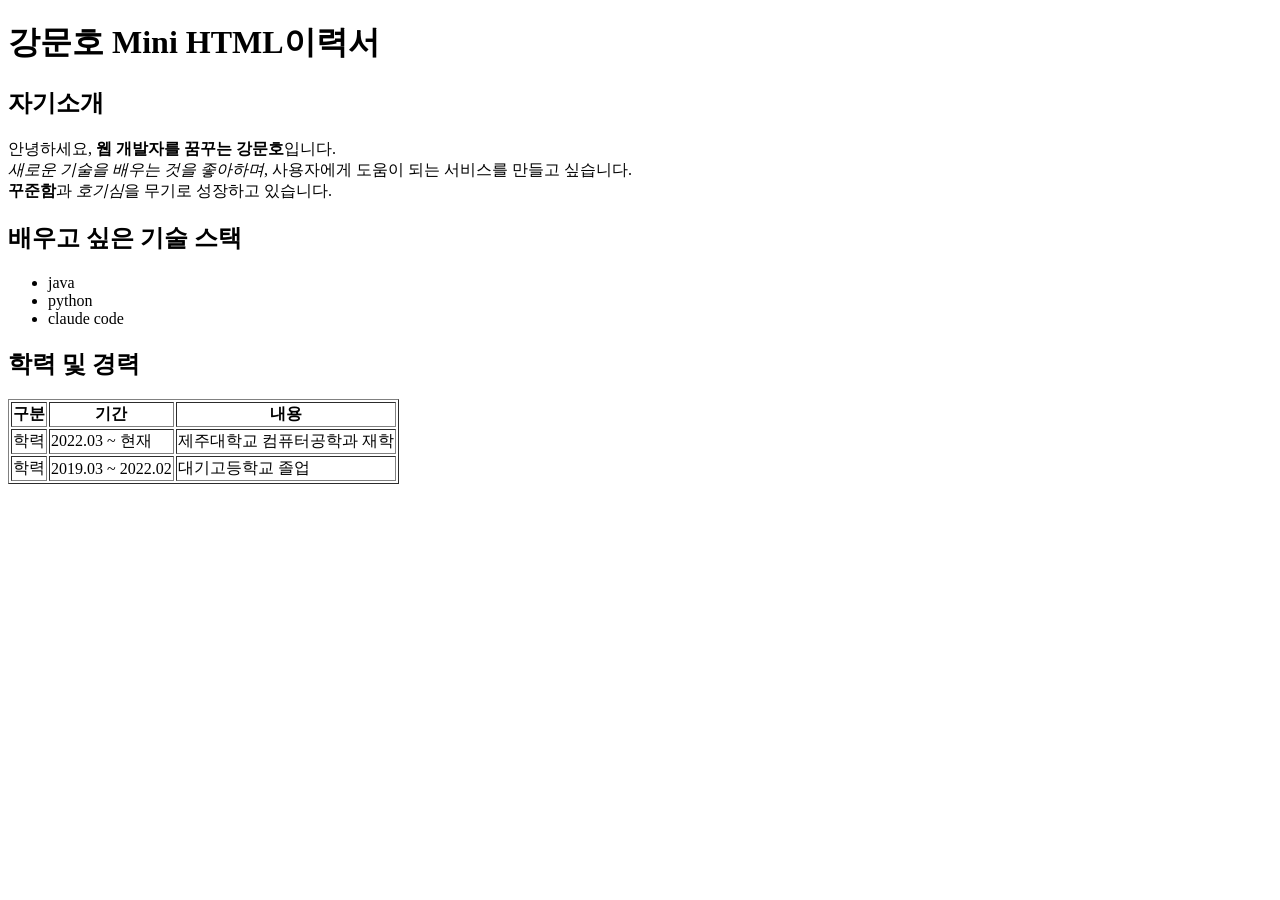
<file: week2/index.html>
<!DOCTYPE html>
<html lang="ko">
<head>
  <meta charset="UTF-8">
  <title>강문호 Mini HTML이력서</title>
</head>
<body>
  <h1>강문호 Mini HTML이력서</h1>

  <h2>자기소개</h2>
  <p>
    안녕하세요, <b>웹 개발자를 꿈꾸는 강문호</b>입니다.<br>
    <i>새로운 기술을 배우는 것을 좋아하며</i>, 사용자에게 도움이 되는 서비스를 만들고 싶습니다.<br>
    <b>꾸준함</b>과 <i>호기심</i>을 무기로 성장하고 있습니다.
  </p>

  <h2>배우고 싶은 기술 스택</h2>
  <ul>
    <li>java</li>
    <li>python</li>
    <li>claude code</li>
  </ul>

  <h2>학력 및 경력</h2>
  <table border="1">
    <tr>
      <th>구분</th>
      <th>기간</th>
      <th>내용</th>
    </tr>
    <tr>
      <td>학력</td>
      <td>2022.03 ~ 현재</td>
      <td>제주대학교 컴퓨터공학과 재학</td>
    </tr>
    <tr>
      <td>학력</td>
      <td>2019.03 ~ 2022.02</td>
      <td>대기고등학교 졸업</td>
    </tr>

  </table>
</body>
</html>
</file>
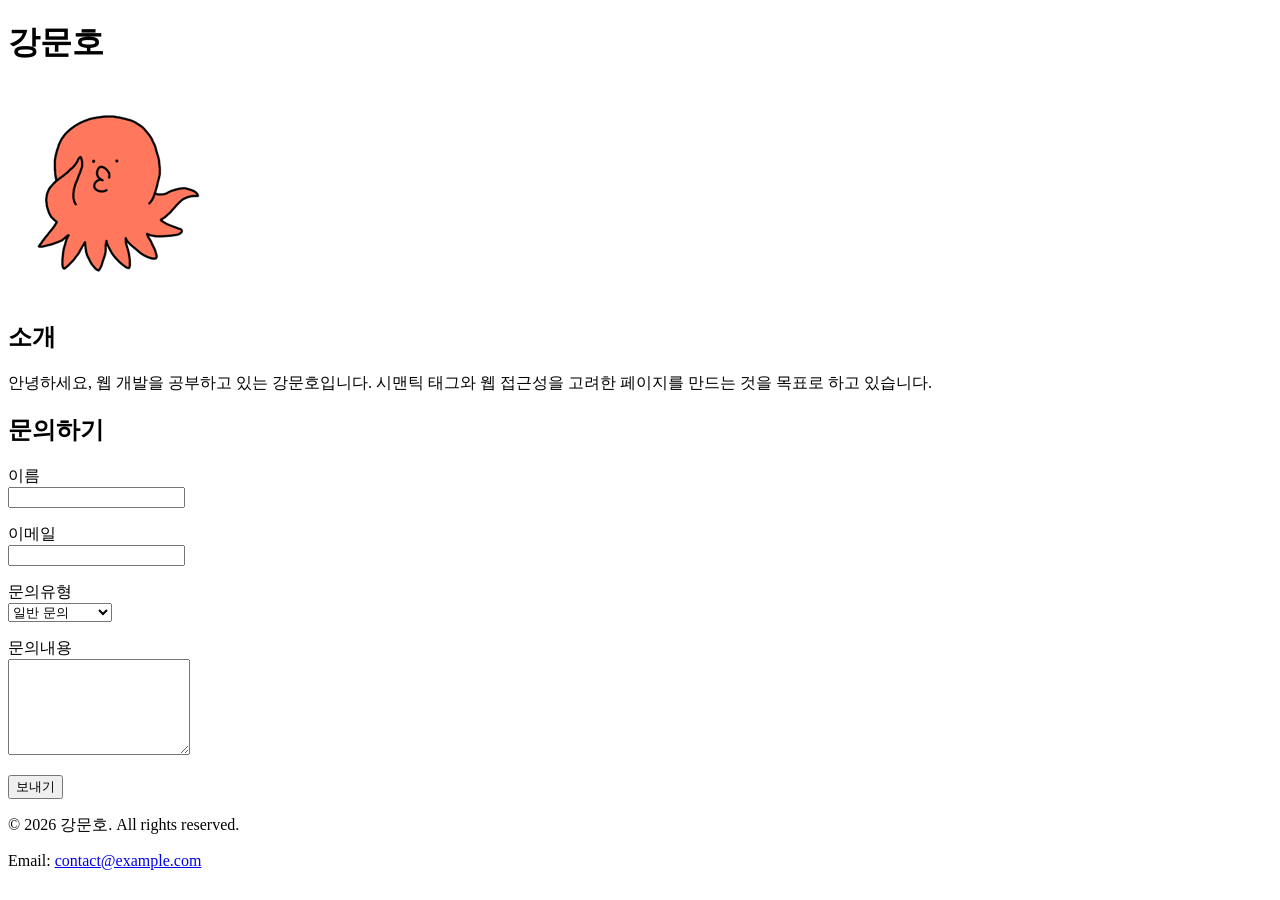
<file: week3/index.html>
<!DOCTYPE html>
<html lang="ko">
<head>
  <meta charset="UTF-8">
  <meta name="viewport" content="width=device-width, initial-scale=1.0">
  <title>강문호| 포트폴리오 & 문의하기</title>
  <meta name="description" content="강문호의 개인 포트폴리오 페이지입니다. 프로젝트 소개와 문의하기 기능을 제공합니다.">

  <meta property="og:title" content="강문호 | 포트폴리오 & 문의하기">
  <meta property="og:description" content="강문호의 개인 포트폴리오 페이지입니다. 프로젝트 소개와 문의하기 기능을 제공합니다.">
  <meta property="og:url" content="/Users/munhokang/82107/3-2/기초웹개발론/week3/image.png">
</head>
<body>

  <header>
    <h1>강문호</h1>
    <img src="image.png" alt="강문호의 프로필 사진">
  </header>

  <main>
    <section>
      <h2>소개</h2>
      <p>안녕하세요, 웹 개발을 공부하고 있는 강문호입니다. 시맨틱 태그와 웹 접근성을 고려한 페이지를 만드는 것을 목표로 하고 있습니다.</p>
    </section>

    <section>
      <h2>문의하기</h2>
      <form action="#" method="post">
        <p>
          <label for="name">이름</label><br>
          <input type="text" id="name" name="name" required>
        </p>

        <p>
          <label for="email">이메일</label><br>
          <input type="email" id="email" name="email" required>
        </p>

        <p>
          <label for="inquiry-type">문의유형</label><br>
          <select id="inquiry-type" name="inquiry-type">
            <option value="general">일반 문의</option>
            <option value="project">프로젝트 제안</option>
            <option value="bug">오류 신고</option>
            <option value="etc">기타</option>
          </select>
        </p>

        <p>
          <label for="message">문의내용</label><br>
          <textarea id="message" name="message" rows="6" required></textarea>
        </p>

        <p>
          <button type="submit">보내기</button>
        </p>
      </form>
    </section>
  </main>

  <footer>
    <p>&copy; 2026 강문호. All rights reserved.</p>
    <p>Email: <a href="mailto:contact@example.com">contact@example.com</a></p>
  </footer>

</body>
</html>
</file>
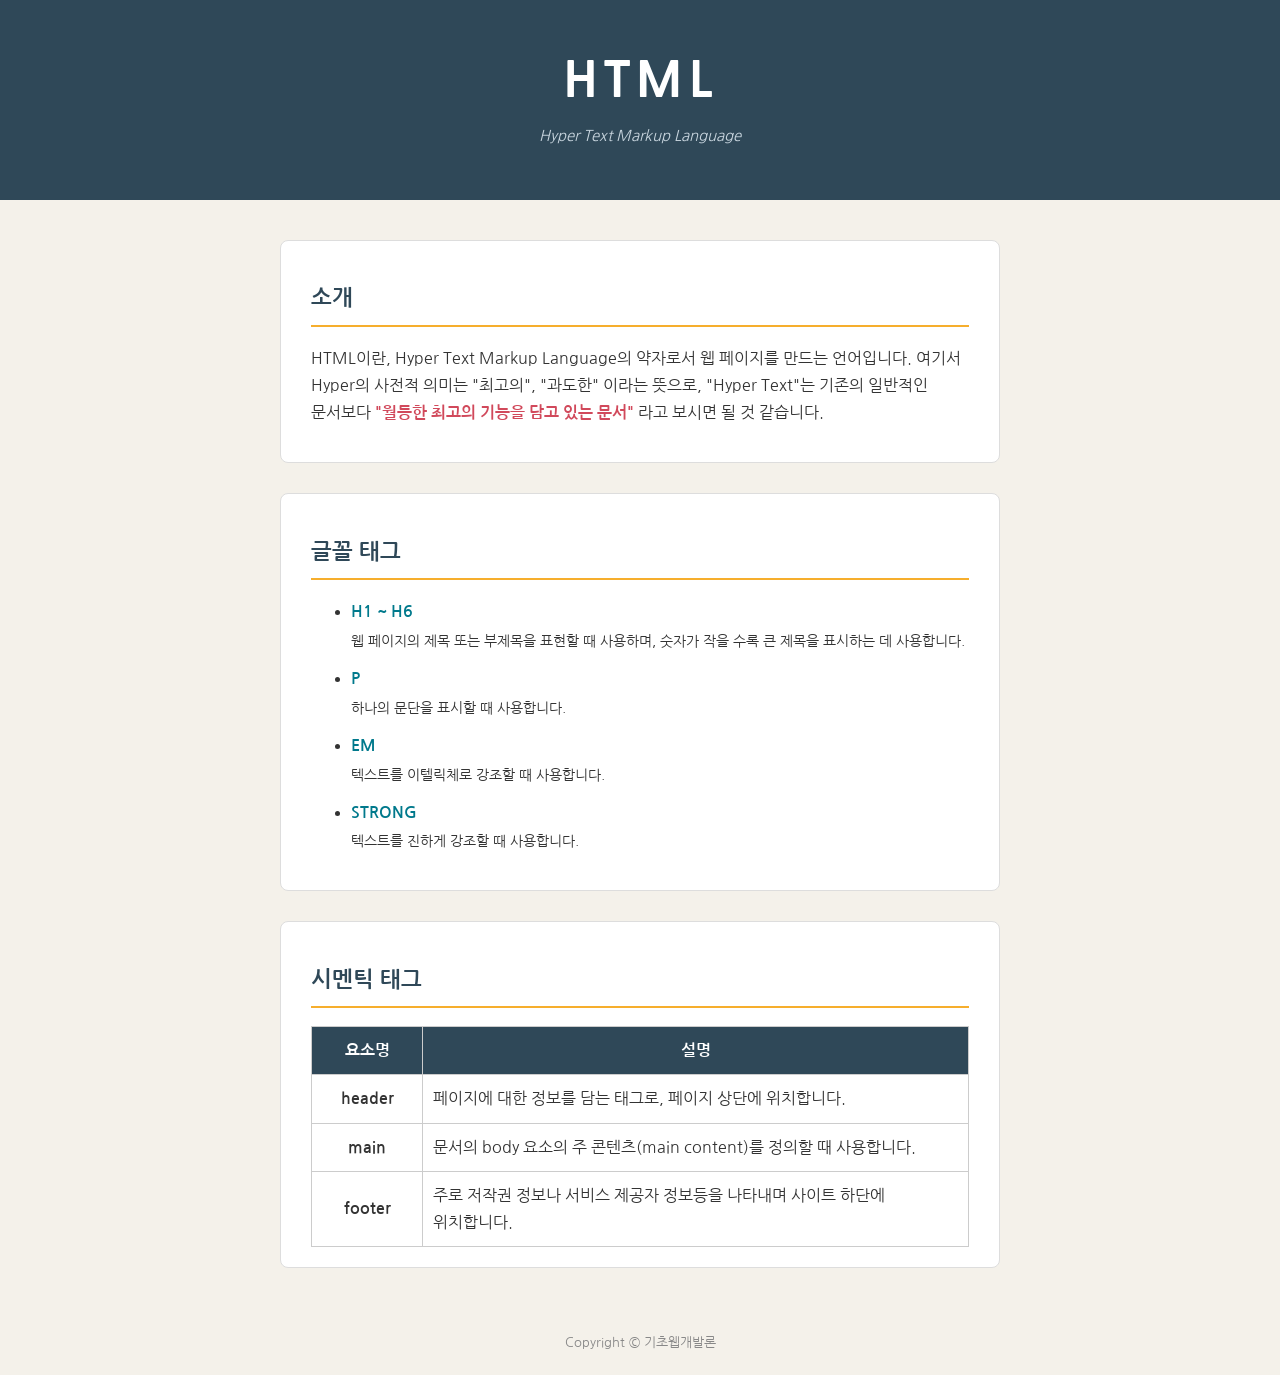
<file: week4/index.html>
<!doctype html>
<html lang="ko">
  <head>
    <meta charset="UTF-8" />
    <meta name="viewport" content="width=device-width, initial-scale=1.0" />
    <title>나만의 프로필 카드 - Week 4</title>

    <link rel="preconnect" href="https://fonts.googleapis.com" />
    <link rel="preconnect" href="https://fonts.gstatic.com" crossorigin />
    <link
      href="https://fonts.googleapis.com/css2?family=Nanum+Gothic:wght@400;700;800&display=swap"
      rel="stylesheet"
    />

    <style>
      body {
        margin: 0;
        background-color: #f4f1ea;
        font-family: "Nanum Gothic", sans-serif;
        color: #333;
        line-height: 1.7;
        word-break: keep-all;
      }

      .top {
        height: 160px;
        padding-top: 40px;
        background-color: #2f4858;
        color: white;
        text-align: center;
      }

      .top h1 {
        margin: 0;
        font-size: 48px;
        font-weight: 800;
        letter-spacing: 6px;
      }

      .top span {
        font-size: 15px;
        font-style: italic;
        color: #c9d6df;
      }

      main {
        width: 720px;
        margin: 40px auto;
      }

      .box {
        margin-bottom: 30px;
        padding: 20px 30px;
        background-color: white;
        border: 1px solid #ddd;
        border-radius: 8px;
      }

      h2 {
        padding-bottom: 8px;
        border-bottom: 2px solid #f6ae2d;
        font-size: 22px;
        color: #2f4858;
      }

      strong {
        color: #d1495b;
      }

      /* 태그 이름 부분 */
      .tag-list > li {
        margin-bottom: 12px;
      }

      .tag-list em {
        font-style: normal;
        font-weight: 700;
        color: #00798c;
        text-transform: uppercase;
      }

      .tag-list p {
        margin: 4px 0 0;
        font-size: 14px;
      }

      .tag-table {
        width: 100%;
        border-collapse: collapse;
      }

      .tag-table th,
      .tag-table td {
        padding: 10px;
        border: 1px solid #ccc;
      }

      .tag-table th {
        background-color: #2f4858;
        color: white;
      }

      .tag-table td:first-child {
        width: 90px;
        text-align: center;
        font-weight: 700;
      }

      footer {
        padding: 20px;
        text-align: center;
        color: #888;
      }
    </style>
  </head>
  <body>
    <header class="top">
      <h1>HTML</h1>
      <span>Hyper Text Markup Language</span>
    </header>
    <main>
      <section class="box">
        <h2>소개</h2>
        <p>
          HTML이란, Hyper Text Markup Language의 약자로서 웹 페이지를 만드는
          언어입니다. 여기서 Hyper의 사전적 의미는 "최고의", "과도한" 이라는
          뜻으로, "Hyper Text"는 기존의 일반적인 문서보다
          <strong>"월등한 최고의 기능을 담고 있는 문서"</strong> 라고 보시면 될
          것 같습니다.
        </p>
      </section>

      <section class="box">
        <h2>글꼴 태그</h2>
        <ul class="tag-list">
          <li>
            <em>h1 ~ h6</em>
            <p>
              웹 페이지의 제목 또는 부제목을 표현할 때 사용하며, 숫자가 작을
              수록 큰 제목을 표시하는 데 사용합니다.
            </p>
          </li>
          <li>
            <em>p</em>
            <p>하나의 문단을 표시할 때 사용합니다.</p>
          </li>
          <li>
            <em>em</em>
            <p>텍스트를 이텔릭체로 강조할 때 사용합니다.</p>
          </li>
          <li>
            <em>strong</em>
            <p>텍스트를 진하게 강조할 때 사용합니다.</p>
          </li>
        </ul>
      </section>

      <section class="box">
        <h2>시멘틱 태그</h2>
        <table class="tag-table">
          <thead>
            <th>요소명</th>
            <th>설명</th>
          </thead>
          <tbody>
            <tr>
              <td>header</td>
              <td>
                페이지에 대한 정보를 담는 태그로, 페이지 상단에 위치합니다.
              </td>
            </tr>
            <tr>
              <td>main</td>
              <td>
                문서의 body 요소의 주 콘텐츠(main content)를 정의할 때
                사용합니다.
              </td>
            </tr>
            <tr>
              <td>footer</td>
              <td>
                주로 저작권 정보나 서비스 제공자 정보등을 나타내며 사이트 하단에
                위치합니다.
              </td>
            </tr>
          </tbody>
        </table>
      </section>
    </main>
    <footer>
      <small>Copyright &copy; 기초웹개발론</small>
    </footer>
  </body>
</html>
</file>
